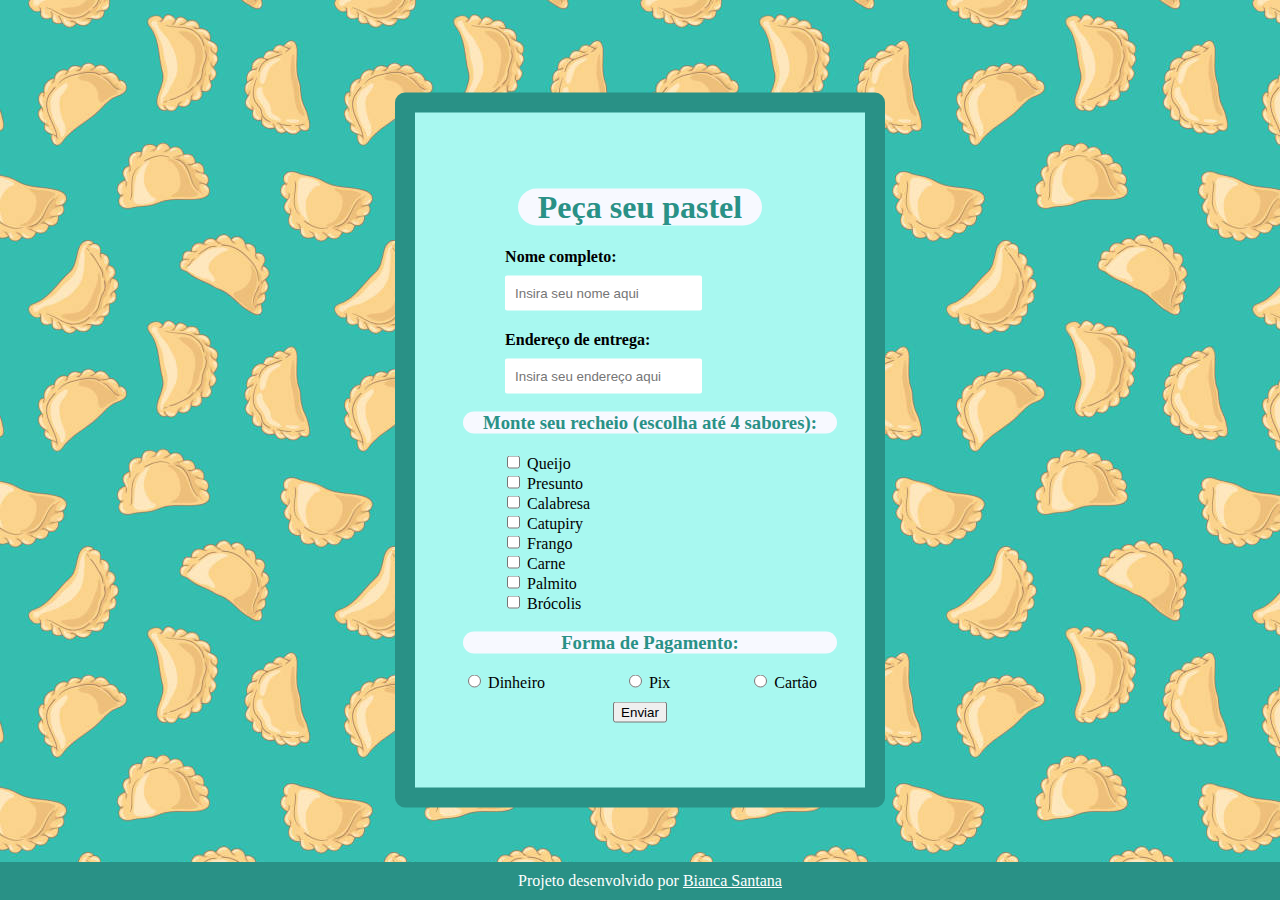
<file: index.html>
<!DOCTYPE html>
<html lang="pt-br">

<head>
    <meta charset="UTF-8" />
    <meta name="viewport" content="width=device-width, initial-scale=1.0" />
    <title> Pedido_de_Pastel </title>
    <link rel="stylesheet" href="styles.css" />
</head>

<body>
    <div id="bloco_formulario">
        <h1 style="color: #299186">Peça seu pastel</h1>

        <form id="form" onsubmit="event.preventDefault(); sendData(event)">
            <div style="padding-left: 42px">
                <label for="nome"> <b> Nome completo: </b> </label> <br />
                <input class="inserirTexto" style="margin-top: 10px" type="text" id="nome" name="nome"
                    placeholder="Insira seu nome aqui" />
            </div>

            <div style="padding-top: 20px; padding-left: 42px">
                <label for="endereco"> <b> Endereço de entrega: </b> </label> <br />
                <input class="inserirTexto" style="margin-top: 10px" type="text" id="endereco" name="endereco"
                    placeholder="Insira seu endereço aqui" />
            </div>

            <h2 class="cor_clara">
                Monte seu recheio (escolha até 4 sabores):
            </h2>

            <div>
                <ul>
                    <li>
                        <input name="recheio_pastel" value="queijo" type="checkbox" id="queijo"
                            onclick="handleRecheioClick(this)" />
                        <label for="queijo"> Queijo </label>
                    </li>
                    <li>
                        <input name="recheio_pastel" value="presunto" type="checkbox" id="presunto"
                            onclick="handleRecheioClick(this)" />
                        <label for="presunto"> Presunto </label>
                    </li>
                    <li>
                        <input name="recheio_pastel" value="calabresa" type="checkbox" id="calabresa"
                            onclick="handleRecheioClick(this)" />
                        <label for="calabresa"> Calabresa </label>
                    </li>
                    <li>
                        <input name="recheio_pastel" value="catupiry" type="checkbox" id="catupiry"
                            onclick="handleRecheioClick(this)" />
                        <label for="catupiry"> Catupiry </label>
                    </li>
                    <li>
                        <input name="recheio_pastel" value="frango" type="checkbox" id="frango"
                            onclick="handleRecheioClick(this)" />
                        <label for="frango"> Frango </label>
                    </li>
                    <li>
                        <input name="recheio_pastel" value="carne" type="checkbox" id="carne"
                            onclick="handleRecheioClick(this)" />
                        <label for="carne"> Carne </label>
                    </li>
                    <li>
                        <input name="recheio_pastel" value="palmito" type="checkbox" id="palmito"
                            onclick="handleRecheioClick(this)" />
                        <label for="palmito"> Palmito </label>
                    </li>
                    <li>
                        <input name="recheio_pastel" value="brocolis" type="checkbox" id="brocolis"
                            onclick="handleRecheioClick(this)" />
                        <label for="brocolis"> Brócolis </label>
                    </li>
                </ul>
            </div>
            
            <div>
                <h2 class="cor_clara"> Forma de Pagamento: </h2>
                <div style="flex-direction: row; display: flex; align-content: stretch; justify-content: space-between;">
                    <div>
                        <input name="formaPagamento" value="dinheiro" type="radio" id="dinheiro"
                        onclick="toggleCaixaTroco()" />
                        <label for="dinheiro"> Dinheiro </label>
                    </div>
                    <div>
                        <input name="formaPagamento" value="pix" type="radio" id="pix" onclick="toggleCaixaTroco()" />
                        <label for="pix"> Pix </label>
                    </div>
                    <div>
                        <input name="formaPagamento" value="cartao" type="radio" id="cartao"
                            onclick="toggleCaixaTroco()" />
                        <label for="cartao"> Cartão </label>
                    </div>
                </div>
            </div>

            <div id="caixa_troco" style="display: none">
                <h3 class="cor_clara" style="color: #299186">Precisa de troco?</h3>
                <div class="troco">
                    <label for="valor_troco" id="valor_troco_label"> Quanto? </label>
                    <input class="inserirTexto" name="valor_troco" type="text" placeholder="Insira o valor aqui" />
                </div>
            </div>

            <button id="enviar" type="submit">Enviar</button>
        </form>
    </div>


    <footer>Projeto desenvolvido por <a href="" target="blank" style="color: #ffffff">Bianca Santana</a></footer>

    <script>
        function toggleCaixaTroco() {
            var bloco_formulario = document.getElementById("bloco_formulario");
            var caixa_troco = document.getElementById("caixa_troco");
            var dinheiro = document.getElementById("dinheiro");
            if (dinheiro.checked) {
                caixa_troco.style.display = "block";
                bloco_formulario.style.height = "85vh";
            } else {
                caixa_troco.style.display = "none";
                bloco_formulario.style.height = "75vh";
            }
        }

        function handleRecheioClick(checkbox) {
            var listRecheios = document.getElementsByName("recheio_pastel");
            var selecionados = 0;

            listRecheios.forEach((recheio) => {
                if (recheio.checked) {
                    selecionados++;
                    if (selecionados > 4) {
                        checkbox.checked = false;
                        selecionados--;
                        alert("Você só pode selecionar 4 recheios");
                    }
                }
            });
        }

        async function sendData(event) {
            var formData = new FormData(document.getElementById("form"));

            try {
                const response = await fetch("http://localhost:4000/", {
                    method: "POST",
                    headers: {
                        "Content-Type": "application/json",
                    },
                    body: JSON.stringify({
                        nome: formData.get("nome"),
                        endereco: formData.get("endereco"),
                        selectedRecheios: formData.getAll("recheio_pastel"),
                        formaPagamento: formData.get("formaPagamento"),
                        valor_troco: formData.get("valor_troco"),
                    }),
                }).then((result) => {
                    console.log("Success:", result);
                    alert("Pedido enviado com sucesso!");
                });
            } catch (error) {
                console.error("Error:", error);
                alert("Erro ao enviar o pedido!");
            }
        }
    </script>
</body>

</html>
</file>
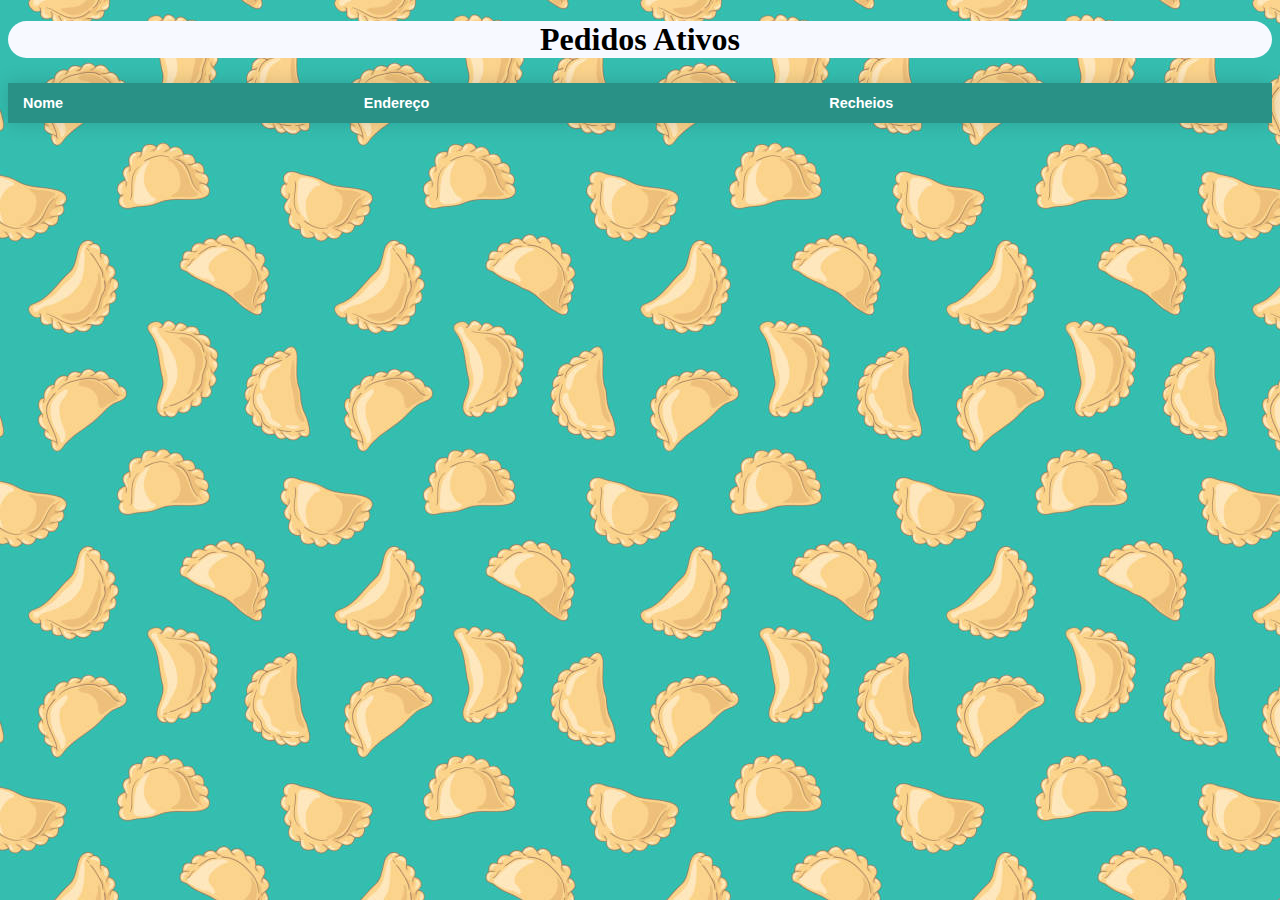
<file: admin.html>
<!DOCTYPE html>
<html lang="pt-br"></html>
<html>
    <head>
        <meta charset="UTF-8" />
        <meta name="viewport" content="width=device-width, initial-scale=1.0" />
        <title> Pedido_de_Pastel </title>
        <link rel="stylesheet" href="styles.css" />
        <link rel="stylesheet" href="table-styles.css" />
    </head>
<body>
    <h1>Pedidos Ativos</h1>
    <table id="order-table" class="styled-table">   
        <thead>
            <tr>
                <th>Nome</th>
                <th>Endereço</th>
                <th>Recheios</th>
            </tr>
        </thead>
        <tbody>
        </tbody>
    </table>

    <script>
        // Function to fetch data from the API and populate the table
        function fetchOrders() {
            fetch('http://localhost:4000/pastel') // Replace with the actual API URL
                .then(response => response.json())
                .then(data => {
                    const tableBody = document.querySelector("#order-table tbody");
                    data.forEach(pastel => {
                        const row = tableBody.insertRow(tableBody.rows.length);
                        row.insertCell(0).textContent = pastel.nome;
                        row.insertCell(1).textContent = pastel.endereco;
                        row.insertCell(2).textContent = pastel.selectedRecheios;
                    });
                })
                .catch(error => {
                    console.error('Error fetching data: ', error);
                });
        }

        fetchOrders();
    </script>
</body>
</html>
</file>
<file: styles.css>
/* Desse jeito todas as listas com ul vão ficar com o mesmo padrão */
ul {
    list-style-type: none;
}

/* desse jeito só a classe troco vai ter esse padrão */
.troco {
  padding-left: 42px;
}

/* desse jeito só esse elemento vai ter esse padrão, nada mais muda */
#valor_troco_label {
    padding-left: 6px;
}

h1 {
    background-color: rgb(247, 249, 255);
    text-align: center;
    padding: 0px 20px 0px 20px;
    border-radius: 20px;
}

h2 {
    text-align: center;
    width: 100%;
    padding: 0px 10px 0px 10px;
    border-radius: 20px;
    display: block;
    font-size: 1.17em;
    margin-block-start: 1em;
    margin-block-end: 1em;
    margin-inline-start: 0px;
    margin-inline-end: 0px;
    font-weight: bold;
}

.cor_clara {
  background-color:  rgb(247, 249, 255);
  color: #299186;
}

#enviar {
    display: block; 
    margin: 0 auto;
    margin-top: 10px;
    margin-bottom: 10px;
}

#enviar:hover {
    background-color: #299186;
    color: aliceblue;
}

#bloco_formulario {
    position: absolute;
    top: 50%;
    left: 50%;
    transform: translate(-50%, -50%);
    border: 20px solid #299186;
    background-color:  #a8f8f0;
    display: flex;
    flex-direction: column;
    align-items: center;
    justify-content: center; 
    height: 75vh; 
    width: 450px;
    border-radius: 10px;
}

body {
    background-image: url(pastelfundo.jpg) ;
}

.inserirTexto {
    border: 0px;
    border-radius: 2px;
    padding: 10px;
}



footer {
    position: fixed;
    bottom: 0;
    left: 0;
    width: 100%;
    background-color: #299186;
    color: white;
    text-align: center;
    padding: 10px;
}
</file>
<file: table-styles.css>
.styled-table {
    width: 100%;
    border-collapse: collapse;
    margin: 25px 0;
    font-size: 0.9em;
    font-family: sans-serif;
    min-width: 400px;
    box-shadow: 0 0 20px rgba(0, 0, 0, 0.15);
}

.styled-table thead tr {
    background-color: #299186;
    color: #ffffff;
    text-align: left;
}

.styled-table th,
.styled-table td {
    padding: 12px 15px;
}

.styled-table tbody tr {
    border-bottom: 1px solid #dddddd;
    background-color: #dddddd;
}

.styled-table tbody tr:nth-of-type(even) {
    background-color: #f3f3f3;
}

.styled-table tbody tr:last-of-type {
    border-bottom: 2px solid #299186;
}

.styled-table tbody tr.active-row {
    font-weight: bold;
    color: #299186;
}
</file>
